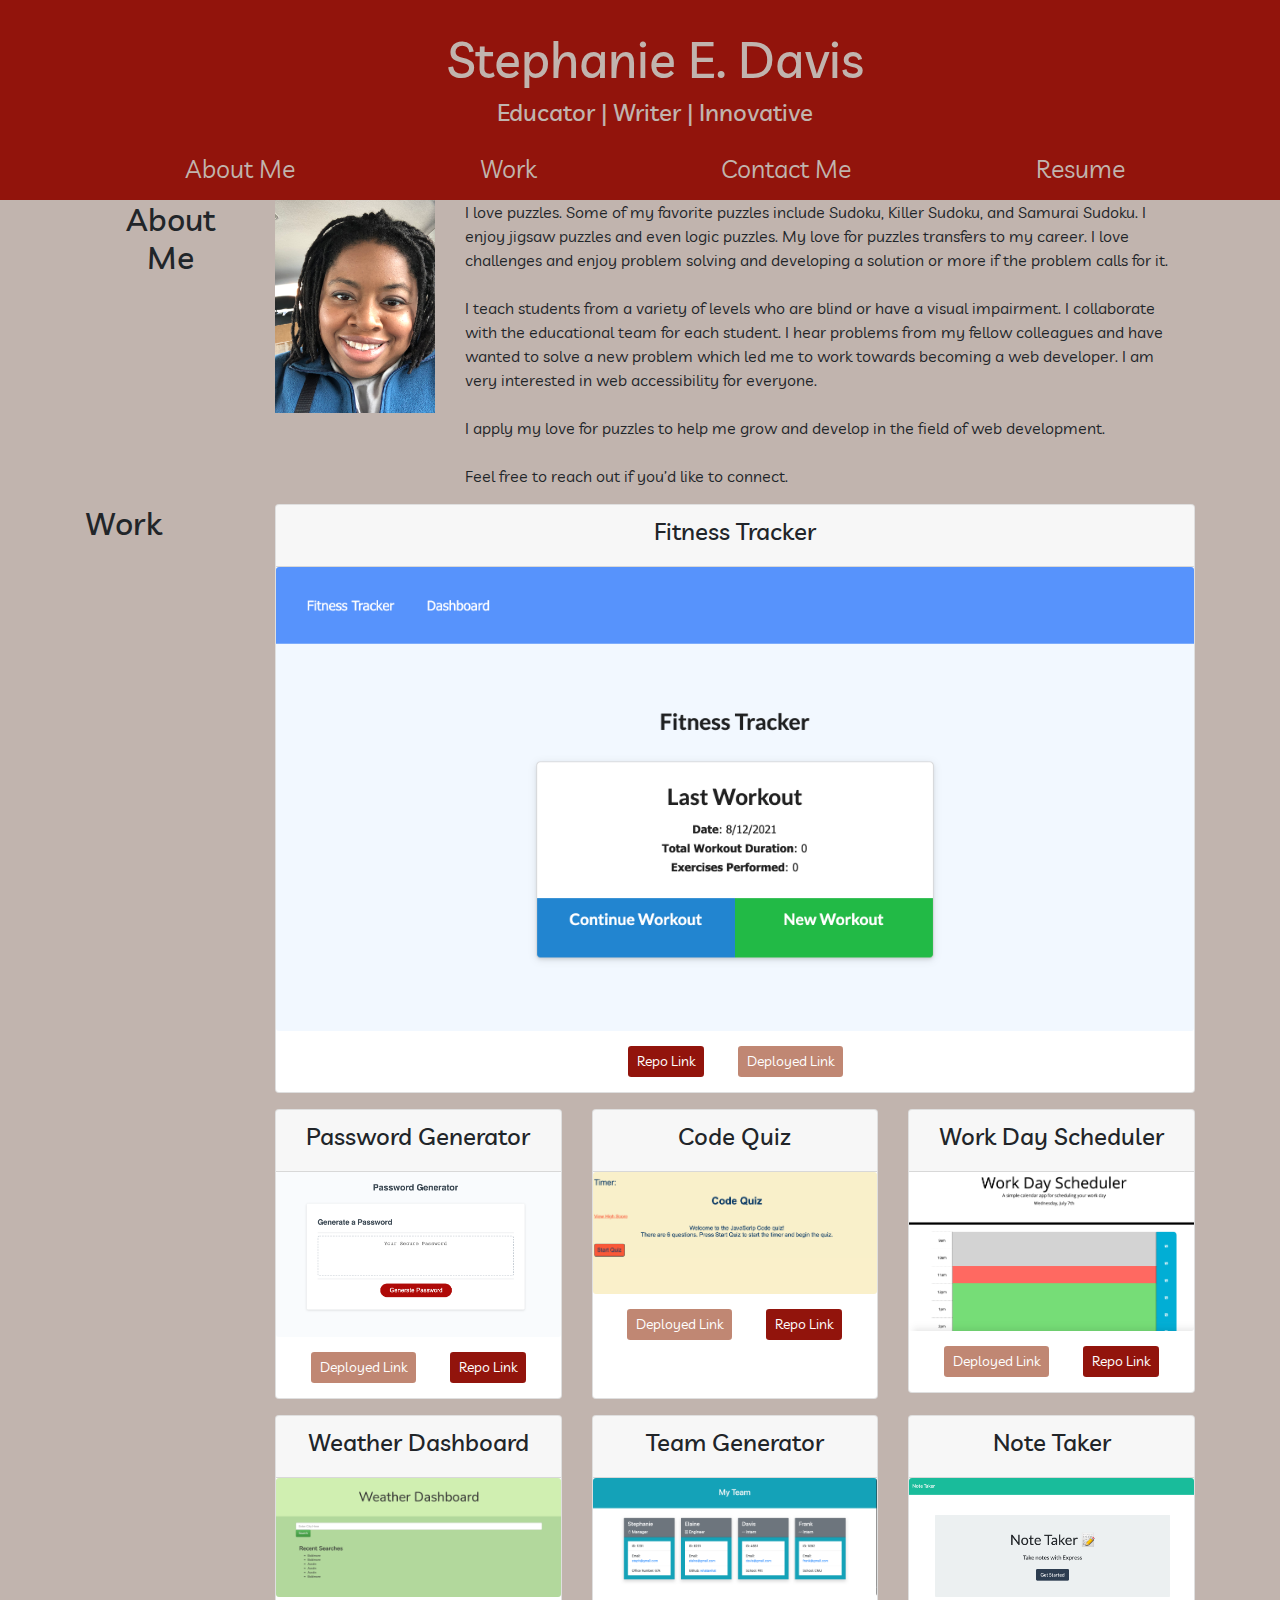
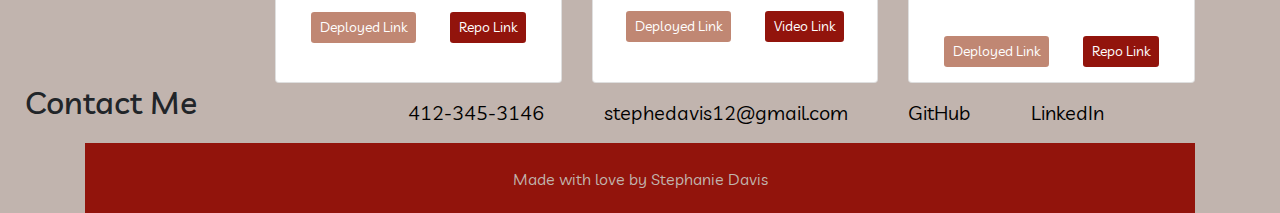
<file: index.html>
<!DOCTYPE html>
<html lang="us-en">

<head>
    <meta charset="UTF-8" />
    <meta name="viewport" content="width=device-width, initial-scale=1">
    <link rel="stylesheet" href="https://maxcdn.bootstrapcdn.com/bootstrap/4.5.2/css/bootstrap.min.css">
    <!-- <script src="https://cdn.jsdelivr.net/npm/bootstrap@5.0.2/dist/js/bootstrap.bundle.min.js" integrity="sha384-MrcW6ZMFYlzcLA8Nl+NtUVF0sA7MsXsP1UyJoMp4YLEuNSfAP+JcXn/tWtIaxVXM" crossorigin="anonymous"></script> -->
    
    <!-- <script src="https://cdnjs.cloudflare.com/ajax/libs/popper.js/1.16.0/umd/popper.min.js"></script> -->
  <!-- <script src="https://maxcdn.bootstrapcdn.com/bootstrap/4.5.2/js/bootstrap.min.js"></script> -->
  <link rel="preconnect" href="https://fonts.googleapis.com">
    <link rel="preconnect" href="https://fonts.gstatic.com" crossorigin>
    <link href="https://fonts.googleapis.com/css2?family=Livvic&display=swap" rel="stylesheet">  
    <link rel="stylesheet" href="./assets/css/style.css">
  <title>Stephanie E. Davis Portfolio</title>
</head>

<!-- Heading 1: Name
Links: About Me, Work, Contact Me, and Resume
-->


<body>
    <div class="container-fluid" id="bodyheader">
    <header>
        <h1>Stephanie E. Davis</h1>
        <h2 id="adjective">Educator | Writer | Innovative</h2>
        <div id="nav">
            <a href="#About">About Me</a>
            <a href="#Work">Work</a>
            <a href="#Contact">Contact Me</a>
            <a href="./assets/resumes/SDavis Resume 08.25.20.pdf" target="_blank">Resume</a>
        </div>
    </header>
</div>

    <main>
    <div class="container">
        <div class="row">
            <div class="col-xs-12 col-sm-12 col-md-2 col-lg-2">
                <h2 id="subbox">About Me</h2>
            </div>
            <div class="col-xs-12 col-sm-12 col-md-2 col-lg-2">
                <img id="sdhead" src="./images/sdheadshot.jpg" class="img-fluid" alt="Stephanie Davis head shot">
            </div>
            <div class="ol-xs-12 col-sm-12 col-md-8 col-lg-8">
            <p id="Abme">I love puzzles. Some of my favorite puzzles include Sudoku, Killer Sudoku, and Samurai Sudoku. I enjoy jigsaw puzzles and even logic puzzles. My love for puzzles transfers to my career. I love challenges and enjoy problem solving and developing a solution or more if the problem calls for it.<br><br>
                
            I teach students from a variety of levels who are blind or have a visual impairment. I collaborate with the educational team for each student. I hear problems from my fellow colleagues and have wanted to solve a new problem which led me to work towards becoming a web developer. I am very interested in web accessibility for everyone.<br><br>
                
            I apply my love for puzzles to help me grow and develop in the field of web development.<br><br>
                
            Feel free to reach out if you’d like to connect.</p>
            </div>
        </div>
            </section>
    </div>

    <div class="container">
        <div class="row">
            <div class="ol-xs-12 col-sm-3 col-md-3 col-lg-2">
                <h2 id="subbox2">Work</h2>
            </div>
            <div class="ol-xs-12 col-sm-9 col-md-9 col-lg-10">
                    <div class="card text-center">
                        <div class="card-header">
                            <h4>Fitness Tracker</h4>
                        </div>
                        <div>
                        <img class="card-img" src="./images/FitnessTrackHome.png" class="img-fluid"/>
                        </div>

                        <div>
                        <a href="https://github.com/whatawhat/workout_tracker" target="_blank" class="btn btn-sm active repolink" role="button">Repo Link</a>
                        <a href="https://aqueous-beyond-78787.herokuapp.com/" class="btn btn-sm active deployedlink" role="button">Deployed Link</a>
                        </div>
                    </div>
            </div>

    <div class="container workcard">
        <div class=row>
            <div class="col-xs-12 col-sm-6 col-md-6 col-lg-4 mt-3">
                <div class="card text-center">
                    <div class="card-header" class="cardtop">
                        <h4>Password Generator</h4>
                    </div>
                    <div>
                        <img class="card-img" src="images/passwordGen.png"/>
                    </div>
                    <div>
                        <a href="https://whatawhat.github.io/password_generator/" target="_blank" class=" btn btn-sm active deployedlink" role="button">Deployed Link</a>
                        <a href="https://github.com/whatawhat/password_generator" class="btn btn-sm active repolink" role="button">Repo Link</a>
                    </div>
                </div>
            </div>

            <div class="col-xs-12 col-sm-6 col-md-6 col-lg-4 mt-3">
                <div class="card text-center h-100">
                    <div class="card-header" class="cardtop">
                        <h4>Code Quiz</h4>
                    </div>
                    <div>
                        <img class="card-img" src="images/codequizOne.png"/>
                    </div>
                    <div>
                        <a href="https://github.com/whatawhat/codequiz" target="_blank" class="btn btn-sm active deployedlink" role="button">Deployed Link</a>
                        <a href="https://whatawhat.github.io/codequiz/" target="_blank" class="btn btn-sm active repolink" role="button">Repo Link</a>
                    </div>
                </div>
            </div>

            <div class="col-xs-12 col-sm-6 col-md-6 col-lg-4 mt-3">
                <div class="card text-center">
                    <div class="card-header" class="cardtop">
                        <h4>Work Day Scheduler</h4>
                    </div>
                    <div>
                        <img class="card-img" src="images/workday.png"/>
                    </div>
                    <div>
                        <a href="https://github.com/whatawhat/work_scheduler" target="_blank" class="btn btn-sm active deployedlink" role="button">Deployed Link</a>
                        <a href="https://whatawhat.github.io/work_scheduler/" target="_blank" class="btn btn-sm active repolink" role="button">Repo Link</a>
                    </div>
                </div>
            </div>

            <div class="col-xs-12 col-sm-6 col-md-6 col-lg-4 mt-3">
                <div class="card text-center h-100">
                    <div class="card-header" class="cardtop">
                        <h4>Weather Dashboard</h4>
                    </div>
                    <div>
                        <img class="card-img" src="images/Weatherdash1.png"/>
                    </div>
                    <div>
                        <a href="https://github.com/whatawhat/weather_dashboard" target="_blank" class="btn btn-sm active deployedlink" role="button">Deployed Link</a>
                        <a href="https://whatawhat.github.io/weather_dashboard/" target="_blank" class="btn btn-sm active repolink" role="button">Repo Link</a>
                    </div>
                </div>
            </div>

            <div class="col-xs-12 col-sm-6 col-md-6 col-lg-4 mt-3">
                <div class="card text-center h-100">
                    <div class="card-header" class="cardtop">
                        <h4>Team Generator</h4>
                    </div>
                    <div>
                        <img class="card-img" src="images/team_generate_pic.png"/>
                    </div>
                    <div>
                        <a href="https://github.com/whatawhat/team_profile" target="_blank" class="btn btn-sm active deployedlink" role="button">Deployed Link</a>
                        <a href="https://drive.google.com/file/d/1Y1387oLMv15UVaobafnYd0-dpTm5bjFo/view" target="_blank" class="btn btn-sm active repolink" role="button">Video Link</a>
                    </div>
                </div>
            </div>

            <div class="col-xs-12 col-sm-6 col-md-6 col-lg-4 mt-3">
                <div class="card text-center">
                    <div class="card-header" class="cardtop">
                        <h4>Note Taker</h4>
                    </div>
                    <div>
                        <img class="card-img" src="images/introNoteTracker4.png"/>
                    </div>
                    <div>
                        <a href="https://github.com/whatawhat/note_taker" target="_blank" class="btn btn-sm active deployedlink" role="button">Deployed Link</a>
                        <a href="https://peaceful-bayou-22212.herokuapp.com/" target="_blank" class="btn btn-sm active repolink" role="button">Repo Link</a>
                    </div>
                </div>
            </div>

        </div>
    </div>
            
             

        </section>
        </div>


        </section>
<div class="container">
    <div class="row">
            <div class="col-xs-12 col-sm-3 col-md-3 col-lg-3">
                <h2 class="text-center text-left" id="contact">Contact Me</h2>
            </div>
            <div class="col-xs-12 col-sm-9 col-md-9 col-lg-9">
                <ul class="nav text-center" id="contactsect">
                    <li class="nav-item">
                        <a class="foot" href="tel:+4123453146">412-345-3146</a>
                    </li>
                    <li class="nav-item">
                        <a class="foot" href="mailto:stephedavis12@gmail.com" target="_blank">stephedavis12@gmail.com</a>
                    </li>
                    <li class="nav-item">
                        <a class="foot" href="https://github.com/whatawhat" target="_blank">GitHub</a>
                    </li>
                    <li class="nav-item">
                        <a class="foot" href="www.linkedin.com/in/stephanie-davis-56780b3b" target="_blank">LinkedIn</a>
                    </li>
                
                    <!-- <li class="nav-item">
                        <a class="foot" href="www.linkedin.com/in/stephanie-davis-56780b3b" target="_blank">Twitter</a>
                    </li> -->
                </ul>
            </div>
       
    </div>
</div>

        <footer id="footer">
            <small>Made with love by Stephanie Davis</small>
        </footer>
    </main>
</div>
    <script src="https://cdn.jsdelivr.net/npm/bootstrap@5.0.2/dist/js/bootstrap.bundle.min.js" integrity="sha384-MrcW6ZMFYlzcLA8Nl+NtUVF0sA7MsXsP1UyJoMp4YLEuNSfAP+JcXn/tWtIaxVXM" crossorigin="anonymous"></script>
</body>
</html>
</DOCTYPE>
</file>
<file: assets/css/style.css>
body {
    font-family: 'Livvic', sans-serif;
    margin: 0;
    padding: 0;
/* font-family: Verdana, Geneva, Tahoma, sans-serif; */
}

header {
    height: 200px;
    font-size: 20px;
    width: 100vw;
    left: 0px;
}

#bodyheader {
    background-color: #92140C;
    width: 100%;
}

h1{
    font-size: 250%;
    text-align: center;
    padding-top: 30px;
    color: #C1B4AE;
}

#adjective {
    text-align: center;
    font-size: 120%;
    color: #C1B4AE;
}

#nav {
    display: flex;
    flex-direction: row;
    flex-wrap: nowrap;
    justify-content: space-evenly;
    color: #C1B4AE;
    border-bottom: 20px;
}

a {
    text-align: center;
    font-size: 125%;
    text-decoration: none;
    color: #C1B4AE;
    margin: 15px;
}

main {
    background-color: #C1B4AE;
}

#About {
    display: flex;
    flex-direction: row;
    /* margin-left: 50px; */
    justify-content: space-evenly;
}

#subbox {
    padding-right: 10px; 
    text-align: center;
    padding-left: 20px;
    /* margin-left: -225px; */
}

#Abme {
    /* width: 950px; */
    padding-right: 25px;
}


/* #subbox2 {
    margin-left: -70px;
} */
#cardtop {
    background-color: #BE7C4D;;
    color:#353238;
}

.workcard {
    margin-left: 190px;
}

span {
    color: white;
    text-align: center;
    /* width: 100%; */
    position: relative;
    bottom: 125px;
    font-size: 150%;
}

.repolink {
    background-color: #92140C;
    color: white;
}

.deployedlink {
    background-color: #C08773;
    color: white;
}
#section2 {
    display: flex;
    flex-direction: row;
    flex-wrap: wrap;
    justify-content: space-evenly;
}

#contactTop {
    display: flex;
    flex-direction: row;
    flex-wrap: wrap;
    justify-content: left;
}

#subbox3 {
    text-align: center;
    padding-left: 20px;
}

/* #Contact {
    text-align: center;
    margin-left: 200px;
} */

ul li {
    display: inline;
    margin: 15px;
    color: black;
}

#contact {
    /* padding-left: -25px; */
    margin-left: -225px;
}
.foot {
    color: black;
  
}
footer {
    text-align: center;
    background-color: #92140C;
    color: #C1B4AE;
    padding: 20px;
    font-size: 20px;  
}

@media screen and (max-width: 992px) {
    
        header {
            height: 200px;
            max-width: 100%;
        }
        
        h1{
            font-size: 200%;
            text-align: center;
            padding-top: 60px;
        }
        
        #nav {
            display: flex;
            flex-direction: row;
            flex-wrap: nowrap;
            justify-content: space-around;
        }
        
        #Work {
            display: flex;
            flex-direction: row;
            flex-wrap: nowrap;
            justify-content:left;
        }

        .workcard {
            margin-left: 175px;
        }

        #section2 {
            display: flex;
            flex-direction: row;
            flex-wrap: wrap;
            justify-content: space-around;
        }
        
        #contactTop {
            display: flex;
            flex-direction: row;
            flex-wrap: nowrap;
            justify-content: left;
        }
        
        #subbox3 {
            text-align: center;
        }

        #Contact {
            text-align: center;
            margin-left: 30px;
        }
}


@media screen and (max-width: 768px) {
        header {
            height: 175px;
        }
        
        h1{
            font-size: 175%;
            text-align: center;
            padding-top: 40px;
        }
        
        #nav {
            display: flex;
            flex-direction: row;
            flex-wrap: nowrap;
            justify-content: space-evenly;
        }
        
        a {
            text-align: center;
            font-size: 125%;
            text-decoration: none;
            margin: 5px;
        }
        
        /* main {
            background-color: rgb(245, 207, 213);
        } */
        
        #About {
            display: flex;
            flex-direction: row;
            flex-wrap: nowrap;
            justify-content: space-around;
            margin-left: 40px;
        }
        
        #subbox {
            /* flex-grow: 4; */
            padding-right: 20px;
            text-align: center;
        }
        
        #sdhead{
            /* flex-grow: 2; */
            max-width: 100px;
            max-height: 100px;
            padding-top: 10px;
            display: block;
            margin-left: auto;
            margin-right: auto;
        }
        
        #Abme {
            flex-grow: 5;
            padding: 0px 20px;
        }
        
        #Work {
            display: flex;
            flex-direction: row;
            flex-wrap: nowrap;
            justify-content:left;
        }
        
         #subbox2 {
            flex-grow: 2;
            padding-left: 35px;
            text-align: center;
        }
        
        .workcard {
            margin-left: 135px;
        }

        #contactTop {
            display: flex;
            flex-direction: row;
            flex-wrap: nowrap;
            justify-content: left;
        }
        
        #subbox3 {
            text-align: center;
            padding-left: 5px;
        }
        #Contact {
            text-align: center;
            margin-left: 30px;
            font-size: 25px;
        }
        
        ul li {
            
            display: inline;
            margin: 15px 0px;
            /* font-size: 50%; */
        }
        
        footer {
            text-align: center;
            background-color: #92140C;
            color: #C1B4AE;
            padding: 10px;    
        }
        
}

@media screen and (max-width: 576px) {
    
     header {
        height: 140px;
    }
    
    h1{
        font-size: 130%;
        text-align: center;
        padding-top: 20px;
    }
    
    #adjective {
        text-align: center;
        font-size: 90%;
    }
    
    #nav {
        display: flex;
        flex-direction: row;
        flex-wrap: nowrap;
        justify-content: space-evenly;
    }
    
    a {
        text-align: center;
        font-size: 100%;
        text-decoration: none;
    }
    
    #About {
        display: flex;
        flex-direction: column;
        flex-wrap: wrap;
        justify-content: space-around;
        margin-left: 30px;
    }
    
    #subbox {
        flex-grow: 1;
        padding-right: 20px;
        text-align: center;
        font-size: 100%;
    }
    
    #sdhead{
        margin-left: auto;
        margin-right: auto;
        max-width: 50px;
        max-height: 50px;
        padding-top: 10px;
    }
    
    #Abme {
        padding-left: 20px;
        font-size: 100%;
    }
    
    #Work {
        display: flex;
        flex-direction: column;
        flex-wrap: nowrap;
        justify-content:center;
    }
    
     #subbox2 {
        padding-left: 45px;
        text-align: center;
    }
    .workcard {
        margin-left: auto;
    }
    #section2 {
        display: flex;
        flex-direction: column;
        flex-wrap: nowrap;
        justify-content: center;
    }
    
    #contactTop {
        display: flex;
        flex-direction: column;
        flex-wrap: wrap;
        justify-content: left;
    }
    
    #subbox3 {
        text-align: center;
        /* padding-left: 20px; */
    }
    #Contact {
        text-align: center;
        margin-left: 0px;
    }
    
    ul li {
        margin: 0px 100px;
        /* font-size: 60%; */
        flex-basis: 300px;
        align-self: center;
    }
    
    footer {
        text-align: center;
        background-color: #92140C;
        color: #C1B4AE;
        padding: 20px;    
    }
    
    
}
</file>
